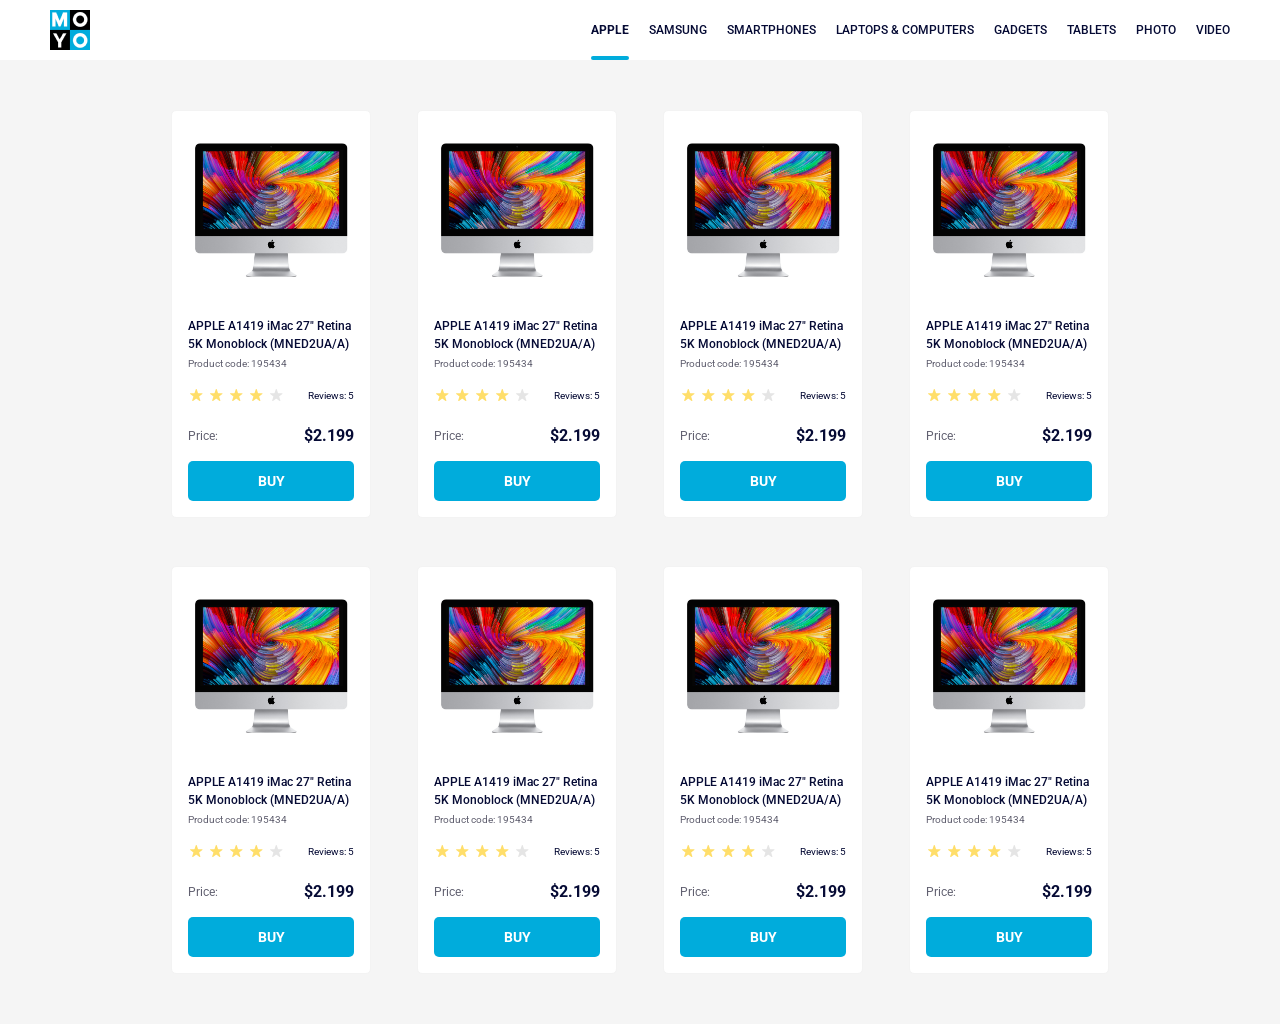
<file: index.html>
<!doctype html><html lang="en"><head><meta charset="utf-8"><meta name="viewport" content="width=device-width, initial-scale=1.0"><title>Catalog</title><link rel="preconnect" href="https://fonts.gstatic.com"><link href="https://fonts.googleapis.com/css2?family=Roboto:wght@400;500;700&display=swap" rel="stylesheet"><link rel="stylesheet" href="index.501dcf8b.css"></head><body>  <header class="header"> <a class="logo" href="#"> <img src="logo.eddae0ff.png" alt="site logo" class="logo__img"> </a> <nav class="nav"> <ul class="nav__list"> <li class="nav__item"> <a class="is-active nav__link" href="#apple"> APPLE </a> </li> <li class="nav__item"> <a class="nav__link" href="#samsung"> SAMSUNG </a> </li> <li class="nav__item"> <a class="nav__link" href="#smartphones"> SMARTPHONES </a> </li> <li class="nav__item"> <a class="nav__link" href="#laptop" data-qa="nav-hover"> LAPTOPS & COMPUTERS </a> </li> <li class="nav__item"> <a class="nav__link" href="#gadgets"> GADGETS </a> </li> <li class="nav__item"> <a class="nav__link" href="#tablets"> TABLETS </a> </li> <li class="nav__item"> <a class="nav__link" href="#photo"> PHOTO </a> </li> <li class="nav__item"> <a class="nav__link" href="#video"> VIDEO </a> </li> </ul> </nav> </header>  <main class="catalog"> <div class="catalog__grid"> <article class="card" data-qa="card"> <img class="card__image" src="imac.202c52ff.jpeg" alt="iMac"> <div class="card__content"> <h3 class="card__title"> APPLE A1419 iMac 27" Retina 5K Monoblock (MNED2UA/A) </h3> <p class="card__code">Product code: 195434</p> <div class="card__rating"> <div class="stars stars--4"> <div class="stars__rating"> <div class="stars__star"></div> <div class="stars__star"></div> <div class="stars__star"></div> <div class="stars__star"></div> <div class="stars__star"></div> </div> <span class="stars__reviews">Reviews: 5</span> </div> </div> <p class="card__price"> Price: <span class="card__price-value">$2.199</span> </p> <a href="#" class="card__buy" data-qa="card-hover"> BUY </a> </div> </article> <article class="card"> <img class="card__image" src="imac.202c52ff.jpeg" alt="iMac"> <div class="card__content"> <h3 class="card__title"> APPLE A1419 iMac 27" Retina 5K Monoblock (MNED2UA/A) </h3> <p class="card__code">Product code: 195434</p> <div class="card__rating"> <div class="stars stars--4"> <div class="stars__rating"> <div class="stars__star"></div> <div class="stars__star"></div> <div class="stars__star"></div> <div class="stars__star"></div> <div class="stars__star"></div> </div> <span class="stars__reviews">Reviews: 5</span> </div> </div> <p class="card__price"> Price: <span class="card__price-value">$2.199</span> </p> <a href="#" class="card__buy"> BUY </a> </div> </article> <article class="card"> <img class="card__image" src="imac.202c52ff.jpeg" alt="iMac"> <div class="card__content"> <h3 class="card__title"> APPLE A1419 iMac 27" Retina 5K Monoblock (MNED2UA/A) </h3> <p class="card__code">Product code: 195434</p> <div class="card__rating"> <div class="stars stars--4"> <div class="stars__rating"> <div class="stars__star"></div> <div class="stars__star"></div> <div class="stars__star"></div> <div class="stars__star"></div> <div class="stars__star"></div> </div> <span class="stars__reviews">Reviews: 5</span> </div> </div> <p class="card__price"> Price: <span class="card__price-value">$2.199</span> </p> <a href="#" class="card__buy"> BUY </a> </div> </article> <article class="card"> <img class="card__image" src="imac.202c52ff.jpeg" alt="iMac"> <div class="card__content"> <h3 class="card__title"> APPLE A1419 iMac 27" Retina 5K Monoblock (MNED2UA/A) </h3> <p class="card__code">Product code: 195434</p> <div class="card__rating"> <div class="stars stars--4"> <div class="stars__rating"> <div class="stars__star"></div> <div class="stars__star"></div> <div class="stars__star"></div> <div class="stars__star"></div> <div class="stars__star"></div> </div> <span class="stars__reviews">Reviews: 5</span> </div> </div> <p class="card__price"> Price: <span class="card__price-value">$2.199</span> </p> <a href="#" class="card__buy"> BUY </a> </div> </article> <article class="card"> <img class="card__image" src="imac.202c52ff.jpeg" alt="iMac"> <div class="card__content"> <h3 class="card__title"> APPLE A1419 iMac 27" Retina 5K Monoblock (MNED2UA/A) </h3> <p class="card__code">Product code: 195434</p> <div class="card__rating"> <div class="stars stars--4"> <div class="stars__rating"> <div class="stars__star"></div> <div class="stars__star"></div> <div class="stars__star"></div> <div class="stars__star"></div> <div class="stars__star"></div> </div> <span class="stars__reviews">Reviews: 5</span> </div> </div> <p class="card__price"> Price: <span class="card__price-value">$2.199</span> </p> <a href="#" class="card__buy"> BUY </a> </div> </article> <article class="card"> <img class="card__image" src="imac.202c52ff.jpeg" alt="iMac"> <div class="card__content"> <h3 class="card__title"> APPLE A1419 iMac 27" Retina 5K Monoblock (MNED2UA/A) </h3> <p class="card__code">Product code: 195434</p> <div class="card__rating"> <div class="stars stars--4"> <div class="stars__rating"> <div class="stars__star"></div> <div class="stars__star"></div> <div class="stars__star"></div> <div class="stars__star"></div> <div class="stars__star"></div> </div> <span class="stars__reviews">Reviews: 5</span> </div> </div> <p class="card__price"> Price: <span class="card__price-value">$2.199</span> </p> <a href="#" class="card__buy"> BUY </a> </div> </article> <article class="card"> <img class="card__image" src="imac.202c52ff.jpeg" alt="iMac"> <div class="card__content"> <h3 class="card__title"> APPLE A1419 iMac 27" Retina 5K Monoblock (MNED2UA/A) </h3> <p class="card__code">Product code: 195434</p> <div class="card__rating"> <div class="stars stars--4"> <div class="stars__rating"> <div class="stars__star"></div> <div class="stars__star"></div> <div class="stars__star"></div> <div class="stars__star"></div> <div class="stars__star"></div> </div> <span class="stars__reviews">Reviews: 5</span> </div> </div> <p class="card__price"> Price: <span class="card__price-value">$2.199</span> </p> <a href="#" class="card__buy"> BUY </a> </div> </article> <article class="card"> <img class="card__image" src="imac.202c52ff.jpeg" alt="iMac"> <div class="card__content"> <h3 class="card__title"> APPLE A1419 iMac 27" Retina 5K Monoblock (MNED2UA/A) </h3> <p class="card__code">Product code: 195434</p> <div class="card__rating"> <div class="stars stars--4"> <div class="stars__rating"> <div class="stars__star"></div> <div class="stars__star"></div> <div class="stars__star"></div> <div class="stars__star"></div> <div class="stars__star"></div> </div> <span class="stars__reviews">Reviews: 5</span> </div> </div> <p class="card__price"> Price: <span class="card__price-value">$2.199</span> </p> <a href="#" class="card__buy"> BUY </a> </div> </article> </div> </main> </body></html>
</file>
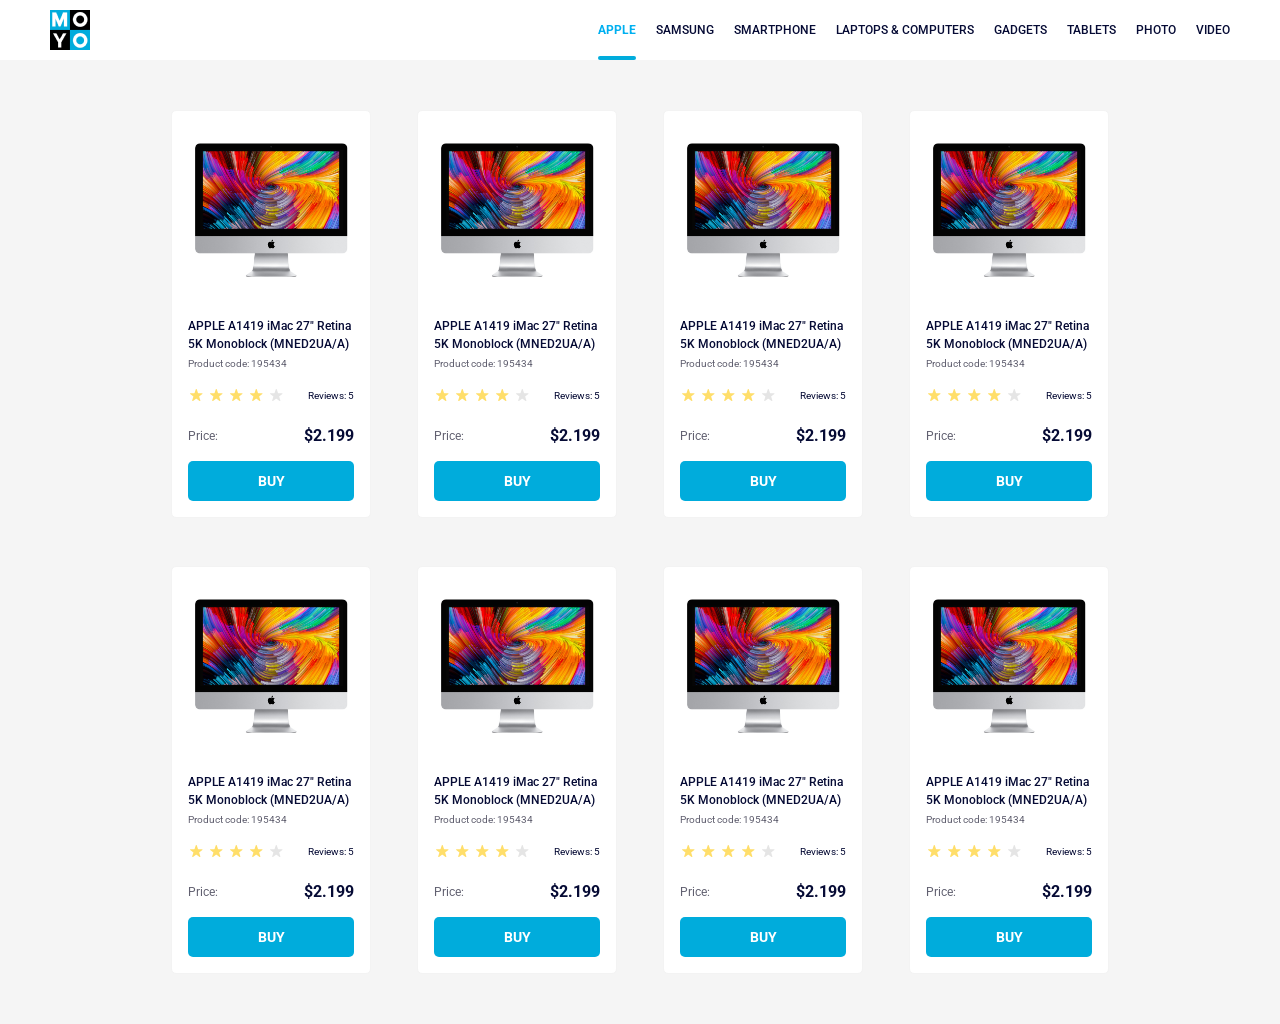
<file: dist/index.html>
<!doctype html><html lang="en"><head><meta charset="utf-8"><meta name="viewport" content="width=device-width, initial-scale=1.0"><title>Catalog</title><link rel="preconnect" href="https://fonts.gstatic.com"><link href="https://fonts.googleapis.com/css2?family=Roboto:wght@400;500;700&display=swap" rel="stylesheet"><link rel="stylesheet" href="index.246d88c7.css"></head><body>  <header class="header"> <a class="logo" href="#"> <img src="logo.eddae0ff.png" alt="site logo" class="logo__img"> </a> <nav class="nav"> <ul class="nav__list"> <li class="nav__item"> <a class="is-active nav__link" href="#apple"> APPLE </a> </li> <li class="nav__item"> <a class="nav__link" href="#samsung"> SAMSUNG </a> </li> <li class="nav__item"> <a class="nav__link" href="#smartphone"> SMARTPHONE </a> </li> <li class="nav__item"> <a class="nav__link" href="#laptop" data-qa="nav-hover"> LAPTOPS & COMPUTERS </a> </li> <li class="nav__item"> <a class="nav__link" href="#gadgets"> GADGETS </a> </li> <li class="nav__item"> <a class="nav__link" href="#tablets"> TABLETS </a> </li> <li class="nav__item"> <a class="nav__link" href="#photo"> PHOTO </a> </li> <li class="nav__item"> <a class="nav__link" href="#video"> VIDEO </a> </li> </ul> </nav> </header>  <main class="catalog"> <div class="catalog__grid"> <article class="card" data-qa="card"> <img class="card__image" src="imac.202c52ff.jpeg" alt="iMac"> <div class="card__content"> <h3 class="card__title"> APPLE A1419 iMac 27" Retina 5K Monoblock (MNED2UA/A) </h3> <p class="card__code">Product code: 195434</p> <div class="card__rating"> <div class="stars stars--4"> <div class="stars__rating"> <div class="stars__star"></div> <div class="stars__star"></div> <div class="stars__star"></div> <div class="stars__star"></div> <div class="stars__star"></div> </div> <span class="stars__reviews">Reviews: 5</span> </div> </div> <p class="card__price"> Price: <span class="card__price-value">$2.199</span> </p> <a href="#" class="card__buy" data-qa="card-hover"> BUY </a> </div> </article> <article class="card"> <img class="card__image" src="imac.202c52ff.jpeg" alt="iMac"> <div class="card__content"> <h3 class="card__title"> APPLE A1419 iMac 27" Retina 5K Monoblock (MNED2UA/A) </h3> <p class="card__code">Product code: 195434</p> <div class="card__rating"> <div class="stars stars--4"> <div class="stars__rating"> <div class="stars__star"></div> <div class="stars__star"></div> <div class="stars__star"></div> <div class="stars__star"></div> <div class="stars__star"></div> </div> <span class="stars__reviews">Reviews: 5</span> </div> </div> <p class="card__price"> Price: <span class="card__price-value">$2.199</span> </p> <a href="#" class="card__buy"> BUY </a> </div> </article> <article class="card"> <img class="card__image" src="imac.202c52ff.jpeg" alt="iMac"> <div class="card__content"> <h3 class="card__title"> APPLE A1419 iMac 27" Retina 5K Monoblock (MNED2UA/A) </h3> <p class="card__code">Product code: 195434</p> <div class="card__rating"> <div class="stars stars--4"> <div class="stars__rating"> <div class="stars__star"></div> <div class="stars__star"></div> <div class="stars__star"></div> <div class="stars__star"></div> <div class="stars__star"></div> </div> <span class="stars__reviews">Reviews: 5</span> </div> </div> <p class="card__price"> Price: <span class="card__price-value">$2.199</span> </p> <a href="#" class="card__buy"> BUY </a> </div> </article> <article class="card"> <img class="card__image" src="imac.202c52ff.jpeg" alt="iMac"> <div class="card__content"> <h3 class="card__title"> APPLE A1419 iMac 27" Retina 5K Monoblock (MNED2UA/A) </h3> <p class="card__code">Product code: 195434</p> <div class="card__rating"> <div class="stars stars--4"> <div class="stars__rating"> <div class="stars__star"></div> <div class="stars__star"></div> <div class="stars__star"></div> <div class="stars__star"></div> <div class="stars__star"></div> </div> <span class="stars__reviews">Reviews: 5</span> </div> </div> <p class="card__price"> Price: <span class="card__price-value">$2.199</span> </p> <a href="#" class="card__buy"> BUY </a> </div> </article> <article class="card"> <img class="card__image" src="imac.202c52ff.jpeg" alt="iMac"> <div class="card__content"> <h3 class="card__title"> APPLE A1419 iMac 27" Retina 5K Monoblock (MNED2UA/A) </h3> <p class="card__code">Product code: 195434</p> <div class="card__rating"> <div class="stars stars--4"> <div class="stars__rating"> <div class="stars__star"></div> <div class="stars__star"></div> <div class="stars__star"></div> <div class="stars__star"></div> <div class="stars__star"></div> </div> <span class="stars__reviews">Reviews: 5</span> </div> </div> <p class="card__price"> Price: <span class="card__price-value">$2.199</span> </p> <a href="#" class="card__buy"> BUY </a> </div> </article> <article class="card"> <img class="card__image" src="imac.202c52ff.jpeg" alt="iMac"> <div class="card__content"> <h3 class="card__title"> APPLE A1419 iMac 27" Retina 5K Monoblock (MNED2UA/A) </h3> <p class="card__code">Product code: 195434</p> <div class="card__rating"> <div class="stars stars--4"> <div class="stars__rating"> <div class="stars__star"></div> <div class="stars__star"></div> <div class="stars__star"></div> <div class="stars__star"></div> <div class="stars__star"></div> </div> <span class="stars__reviews">Reviews: 5</span> </div> </div> <p class="card__price"> Price: <span class="card__price-value">$2.199</span> </p> <a href="#" class="card__buy"> BUY </a> </div> </article> <article class="card"> <img class="card__image" src="imac.202c52ff.jpeg" alt="iMac"> <div class="card__content"> <h3 class="card__title"> APPLE A1419 iMac 27" Retina 5K Monoblock (MNED2UA/A) </h3> <p class="card__code">Product code: 195434</p> <div class="card__rating"> <div class="stars stars--4"> <div class="stars__rating"> <div class="stars__star"></div> <div class="stars__star"></div> <div class="stars__star"></div> <div class="stars__star"></div> <div class="stars__star"></div> </div> <span class="stars__reviews">Reviews: 5</span> </div> </div> <p class="card__price"> Price: <span class="card__price-value">$2.199</span> </p> <a href="#" class="card__buy"> BUY </a> </div> </article> <article class="card"> <img class="card__image" src="imac.202c52ff.jpeg" alt="iMac"> <div class="card__content"> <h3 class="card__title"> APPLE A1419 iMac 27" Retina 5K Monoblock (MNED2UA/A) </h3> <p class="card__code">Product code: 195434</p> <div class="card__rating"> <div class="stars stars--4"> <div class="stars__rating"> <div class="stars__star"></div> <div class="stars__star"></div> <div class="stars__star"></div> <div class="stars__star"></div> <div class="stars__star"></div> </div> <span class="stars__reviews">Reviews: 5</span> </div> </div> <p class="card__price"> Price: <span class="card__price-value">$2.199</span> </p> <a href="#" class="card__buy"> BUY </a> </div> </article> </div> </main> </body></html>
</file>
<file: index.501dcf8b.css>
*{box-sizing:border-box;margin:0;padding:0}body{background-color:#f5f5f5;padding:0;font-family:Roboto,saint-serif;font-size:16px}a{text-decoration:none}.header{color:#060b35;background:#fff;justify-content:space-between;align-items:center;margin:0;padding:0 50px;font-family:Roboto,saint-serif;font-size:12px;font-weight:500;display:flex}.header .logo__img{width:40px;height:40px;display:block}.header .nav__list{margin:0;padding:0;list-style:none;display:flex}.header .nav__link{color:#060b35;line-height:60px;text-decoration:none;transition:color .3s ease-in-out;display:block;position:relative}.header .nav__link.is-active:after{content:"";background-color:#00acdc;border-radius:8px;width:100%;height:4px;position:absolute;bottom:0;left:0}.header .nav__link.is-active{color:#060b35;font-weight:700}.header .nav__link:hover{color:#00acdc}.header .nav__item:not(:last-child){margin-right:20px}.card{box-sizing:border-box;text-align:left;background:#fff;border:1px solid #f3f3f3;border-radius:5px;width:200px;height:100%;padding:32px 16px 16px;transition:transform .3s ease-in-out}.card:hover{transform:scale(1.2)}.card__image{width:160px;height:134px;margin:0 auto;display:block}.card__title{color:#060b35;margin:40px 0 0;font-size:12px;font-weight:500;line-height:18px;transition:color .3s ease-in-out}.card:hover .card__title{color:#34568b}.card__code{color:#616070;margin:4px 0 0;font-size:10px;font-weight:400;line-height:14px}.card__price{color:#616070;justify-content:space-between;margin:24px 0 0;font-size:12px;font-weight:400;line-height:18px;display:flex}.card__price-value{color:#060b35;text-align:right;font-size:16px;font-weight:700;line-height:18px}.card__buy{color:#fff;background-color:#00acdc;border-radius:5px;justify-content:center;margin:16px 0 0;padding:12px;font-size:14px;font-weight:700;line-height:16px;text-decoration:none;display:flex}.card__buy:hover{color:#00acdc;background-color:#fff;border:1px solid #00acdc;border-radius:5px}.card__buy__button{color:#fff;background:#00acdc;border-radius:5px;padding:10px 15px;text-decoration:none;transition:background-color .3s ease-in-out;display:inline-block}.card__buy__button:hover{color:#00acdc;background:#fff;border:1px solid #00acdc}.stars{justify-content:space-between;width:100%;height:16px;margin:16px 0 0;display:flex}.stars__rating{align-items:center;display:flex}.stars__star{background-image:url(star.822d561e.svg);background-position:50%;background-repeat:no-repeat;width:16px;height:16px;margin-right:4px;transform:scale(1)}.stars__reviews{color:#060b35;text-align:right;margin-top:auto;font-size:10px;font-weight:400;line-height:14px}.stars--0 .stars__star:nth-child(-n),.stars--1 .stars__star:nth-child(-n+1),.stars--2 .stars__star:nth-child(-n+2),.stars--3 .stars__star:nth-child(-n+3),.stars--4 .stars__star:nth-child(-n+4),.stars--5 .stars__star:nth-child(-n+5){background-image:url(star-active.edda4c43.svg)}.catalog__grid{justify-content:center;gap:48px 46px;padding:50px 40px;display:grid}@media (width<=487px){.catalog__grid{grid-template-columns:1fr}}@media (width>=488px) and (width<=767px){.catalog__grid{grid-template-columns:repeat(2,200px);justify-content:center}}@media (width>=768px) and (width<=1023px){.catalog__grid{grid-template-columns:repeat(3,200px);justify-content:center}}@media (width>=1024px){.catalog__grid{grid-template-columns:repeat(4,200px);justify-content:center}}.button{color:#fff;background:#00acdc;border-radius:5px;padding:10px 15px;text-decoration:none;transition:background-color .3s ease-in-out;display:inline-block}.button:hover{color:#00acdc;background:#fff;border:1px solid #00acdc}.catalog__grid{grid-template-columns:repeat(1,200px);justify-content:center;gap:48px 46px;display:grid}@media (width>=488px){.catalog__grid{grid-template-columns:repeat(2,200px);justify-content:center;gap:48px 46px;display:grid}}@media (width>=768px){.catalog__grid{grid-template-columns:repeat(3,200px);justify-content:center;gap:48px 46px;display:grid}}@media (width>=1024px){.catalog__grid{grid-template-columns:repeat(4,200px);justify-content:center;gap:48px 46px;display:grid}}
/*# sourceMappingURL=index.501dcf8b.css.map */
</file>
<file: dist/index.246d88c7.css>
*{box-sizing:border-box;margin:0;padding:0}body{font-family:Roboto,saint-serif;font-family:16px;background-color:#f5f5f5;padding:0}a{text-decoration:none}.header{color:#060b35;background:#fff;justify-content:space-between;align-items:center;margin:0;padding:0 50px;font-family:Roboto,saint-serif;font-size:12px;font-weight:500;display:flex}.header .logo__img{width:40px;height:40px;display:block}.header .nav__list{margin:0;padding:0;list-style:none;display:flex}.header .nav__link{color:#060b35;line-height:60px;text-decoration:none;transition:color .3s ease-in-out;display:block;position:relative}.header .nav__link.is-active:after{content:"";background-color:#00acdc;border-radius:8px;width:100%;height:4px;position:absolute;bottom:0;left:0}.header .nav__link.is-active{color:#00b0f0;font-weight:700}.header .nav__link:hover{color:#00acdc}.header .nav__item:not(:last-child){margin-right:20px}.card{box-sizing:border-box;text-align:left;background:#fff;border:1px solid #f3f3f3;border-radius:5px;width:200px;height:100%;padding:32px 16px 16px;transition:transform .3s ease-in-out}.card:hover{transform:scale(1.2)}.card__image{object-fit:cover;width:160px;height:134px;margin:0 3px;display:block}.card__title{color:#060b35;margin:40px 0 0;font-size:12px;font-weight:500;line-height:18px;transition:color .3s ease-in-out}.card:hover .card__title{color:#34568b}.card__code{color:#616070;margin:4px 0 0;font-size:10px;font-weight:400;line-height:14px}.card__price{color:#616070;justify-content:space-between;margin:24px 0 0;font-size:12px;font-weight:400;line-height:18px;display:flex}.card__price-value{color:#060b35;text-align:right;font-size:16px;font-weight:700;line-height:18px}.card__buy{color:#fff;background-color:#00acdc;border-radius:5px;justify-content:center;margin:16px 0 0;padding:12px;font-size:14px;font-weight:700;line-height:16px;text-decoration:none;display:flex}.card__buy:hover{color:#00acdc;background-color:#fff;border:1px solid #00acdc;border-radius:5px}.card__buy__button{color:#fff;transition:#f5f5f5 .3s ease-in-out;background:#00acdc;border-radius:5px;padding:10px 15px;text-decoration:none;display:inline-block}.card__buy__button:hover{color:#00acdc;background:#fff;border:1px solid #00acdc}.stars{justify-content:space-between;width:100%;height:16px;margin:16px 0 0;display:flex}.stars__rating{align-items:center;display:flex}.stars__star{background-image:url(star.822d561e.svg);background-position:50%;background-repeat:no-repeat;width:16px;height:16px;margin-right:4px;transform:scale(1)}.stars__reviews{color:#060b35;text-align:right;margin-top:auto;font-size:10px;font-weight:400;line-height:14px}.stars--0 .stars__star:nth-child(-n),.stars--1 .stars__star:nth-child(-n+1),.stars--2 .stars__star:nth-child(-n+2),.stars--3 .stars__star:nth-child(-n+3),.stars--4 .stars__star:nth-child(-n+4),.stars--5 .stars__star:nth-child(-n+5){background-image:url(star-active.edda4c43.svg)}.catalog__grid{justify-content:center;gap:48px 46px;padding:50px 40px;display:grid}@media (width<=487px){.catalog__grid{grid-template-columns:1fr}}@media (width>=488px) and (width<=767px){.catalog__grid{grid-template-columns:repeat(2,200px);justify-content:center}}@media (width>=768px) and (width<=1023px){.catalog__grid{grid-template-columns:repeat(3,200px);justify-content:center}}@media (width>=1024px){.catalog__grid{grid-template-columns:repeat(4,200px);justify-content:center}}.button{color:#fff;transition:#f5f5f5 .3s ease-in-out;background:#00acdc;border-radius:5px;padding:10px 15px;text-decoration:none;display:inline-block}.button:hover{color:#00acdc;background:#fff;border:1px solid #00acdc}.catalog__grid{grid-template-columns:repeat(1,200px);justify-content:center;gap:48px 46px;display:grid}@media (width>=488px){.catalog__grid{grid-template-columns:repeat(2,200px);justify-content:center;gap:48px 46px;display:grid}}@media (width>=768px){.catalog__grid{grid-template-columns:repeat(3,200px);justify-content:center;gap:48px 46px;display:grid}}@media (width>=1024px){.catalog__grid{grid-template-columns:repeat(4,200px);justify-content:center;gap:48px 46px;display:grid}}
/*# sourceMappingURL=index.246d88c7.css.map */
</file>
